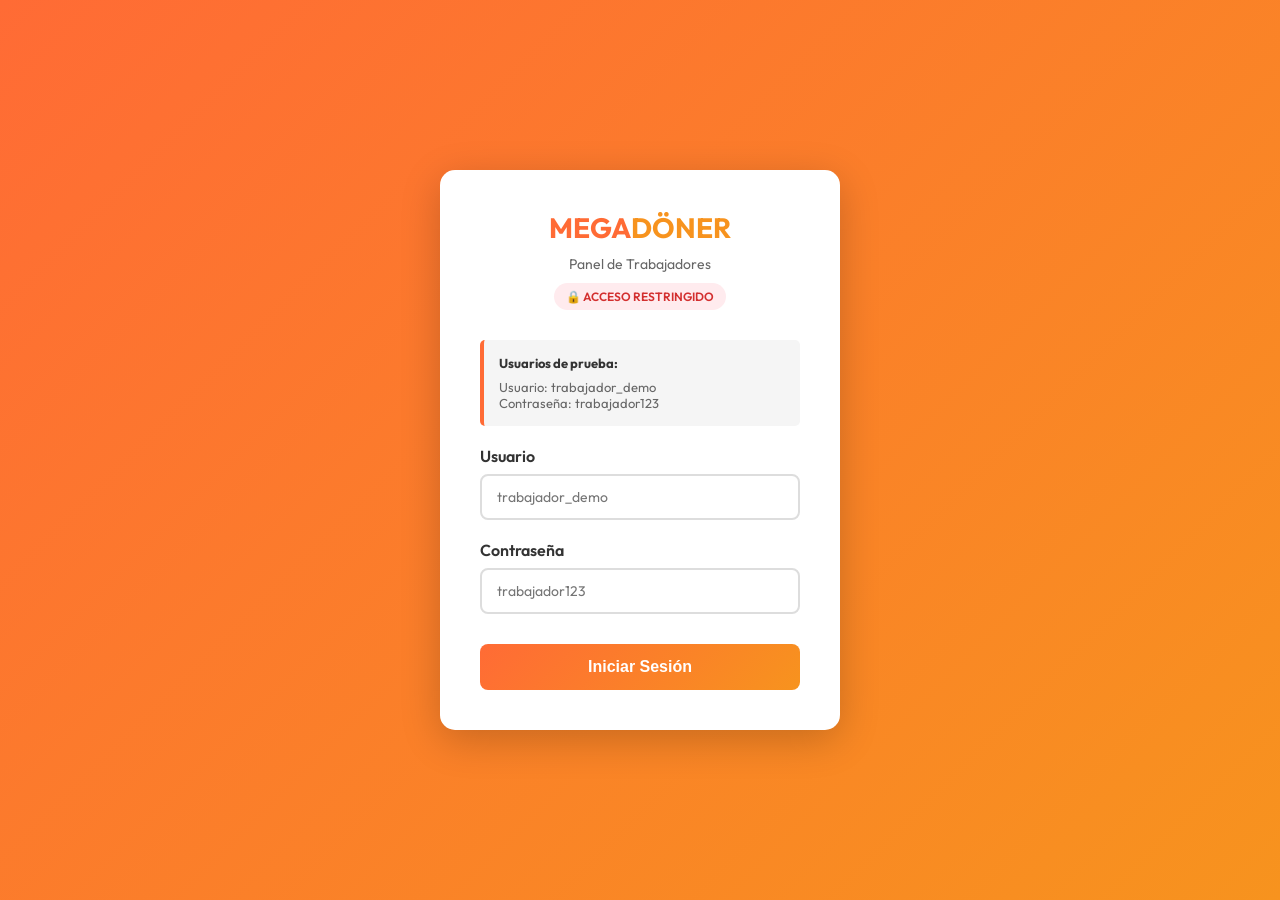
<file: templates/admin_login.html>
<!DOCTYPE html>
<html lang="es">

<head>
    <meta charset="UTF-8">
    <meta name="viewport" content="width=device-width, initial-scale=1.0">
    <title>Login Trabajador - Mega Döner Kebab</title>
    <link href="https://fonts.googleapis.com/css2?family=Outfit:wght@300;400;600;800&display=swap" rel="stylesheet">
    <style>
        * {
            margin: 0;
            padding: 0;
            box-sizing: border-box;
        }

        body {
            font-family: 'Outfit', sans-serif;
            background: linear-gradient(135deg, #ff6b35 0%, #f7931e 100%);
            min-height: 100vh;
            display: flex;
            justify-content: center;
            align-items: center;
            padding: 20px;
        }

        .login-container {
            background: white;
            border-radius: 15px;
            box-shadow: 0 10px 40px rgba(0, 0, 0, 0.2);
            max-width: 400px;
            width: 100%;
            padding: 40px;
            animation: slideIn 0.5s ease;
        }

        @keyframes slideIn {
            from {
                opacity: 0;
                transform: translateY(-20px);
            }
            to {
                opacity: 1;
                transform: translateY(0);
            }
        }

        .login-header {
            text-align: center;
            margin-bottom: 30px;
        }

        .login-header h1 {
            color: #ff6b35;
            font-size: 28px;
            margin-bottom: 10px;
        }

        .login-header p {
            color: #666;
            font-size: 14px;
        }

        .badge {
            display: inline-block;
            background: #ffebee;
            color: #d32f2f;
            padding: 6px 12px;
            border-radius: 20px;
            font-size: 12px;
            margin-top: 10px;
            font-weight: 600;
        }

        .form-group {
            margin-bottom: 20px;
        }

        label {
            display: block;
            margin-bottom: 8px;
            color: #333;
            font-weight: 600;
        }

        input {
            width: 100%;
            padding: 12px 15px;
            border: 2px solid #ddd;
            border-radius: 8px;
            font-size: 14px;
            font-family: 'Outfit', sans-serif;
            transition: border-color 0.3s;
        }

        input:focus {
            outline: none;
            border-color: #ff6b35;
        }

        .btn-login {
            width: 100%;
            padding: 14px;
            background: linear-gradient(135deg, #ff6b35 0%, #f7931e 100%);
            color: white;
            border: none;
            border-radius: 8px;
            font-size: 16px;
            font-weight: 600;
            cursor: pointer;
            transition: transform 0.2s, box-shadow 0.2s;
            margin-top: 10px;
        }

        .btn-login:hover {
            transform: translateY(-2px);
            box-shadow: 0 5px 20px rgba(255, 107, 53, 0.3);
        }

        .btn-login:active {
            transform: translateY(0);
        }

        .error-message {
            background: #ffe0e0;
            color: #d32f2f;
            padding: 12px;
            border-radius: 8px;
            margin-bottom: 20px;
            display: none;
            font-size: 14px;
        }

        .success-message {
            background: #e0f7e0;
            color: #2e7d32;
            padding: 12px;
            border-radius: 8px;
            margin-bottom: 20px;
            display: none;
            font-size: 14px;
        }

        .spinner {
            display: none;
            border: 3px solid #f3f3f3;
            border-top: 3px solid #ff6b35;
            border-radius: 50%;
            width: 20px;
            height: 20px;
            animation: spin 1s linear infinite;
            margin: 0 auto;
        }

        @keyframes spin {
            0% { transform: rotate(0deg); }
            100% { transform: rotate(360deg); }
        }

        .info-box {
            background: #f5f5f5;
            border-left: 4px solid #ff6b35;
            padding: 15px;
            border-radius: 5px;
            margin-bottom: 20px;
            font-size: 13px;
            color: #666;
        }

        .info-box strong {
            display: block;
            color: #333;
            margin-bottom: 8px;
        }
    </style>
</head>

<body>
    <div class="login-container">
        <div class="login-header">
            <h1>MEGA<span style="color: #f7931e;">DÖNER</span></h1>
            <p>Panel de Trabajadores</p>
            <span class="badge">🔒 ACCESO RESTRINGIDO</span>
        </div>

        <div class="info-box">
            <strong>Usuarios de prueba:</strong>
            Usuario: trabajador_demo<br>
            Contraseña: trabajador123
        </div>

        <div class="error-message" id="error-message"></div>
        <div class="success-message" id="success-message"></div>

        <form id="login-form">
            <div class="form-group">
                <label for="username">Usuario</label>
                <input type="text" id="username" name="username" placeholder="trabajador_demo" required>
            </div>

            <div class="form-group">
                <label for="password">Contraseña</label>
                <input type="password" id="password" name="password" placeholder="trabajador123" required>
            </div>

            <button type="submit" class="btn-login">
                <span id="btn-text">Iniciar Sesión</span>
                <div class="spinner" id="spinner"></div>
            </button>
        </form>
    </div>

    <script>
        document.getElementById('login-form').addEventListener('submit', async function(e) {
            e.preventDefault();

            const username = document.getElementById('username').value;
            const password = document.getElementById('password').value;
            const spinner = document.getElementById('spinner');
            const btnText = document.getElementById('btn-text');
            const errorMsg = document.getElementById('error-message');
            const successMsg = document.getElementById('success-message');

            spinner.style.display = 'block';
            btnText.style.display = 'none';
            errorMsg.style.display = 'none';
            successMsg.style.display = 'none';

            try {
                const response = await fetch('/login', {
                    method: 'POST',
                    headers: {
                        'Content-Type': 'application/json'
                    },
                    body: JSON.stringify({
                        username: username,
                        password: password
                    })
                });

                const data = await response.json();

                if (response.ok) {
                    successMsg.textContent = '¡Bienvenido! Redirigiendo...';
                    successMsg.style.display = 'block';
                    setTimeout(() => window.location.href = '/', 1500);
                } else {
                    errorMsg.textContent = data.error || 'Error al iniciar sesión';
                    errorMsg.style.display = 'block';
                }
            } catch (error) {
                errorMsg.textContent = 'Error de conexión';
                errorMsg.style.display = 'block';
            } finally {
                spinner.style.display = 'none';
                btnText.style.display = 'block';
            }
        });
    </script>
</body>

</html>
</file>
